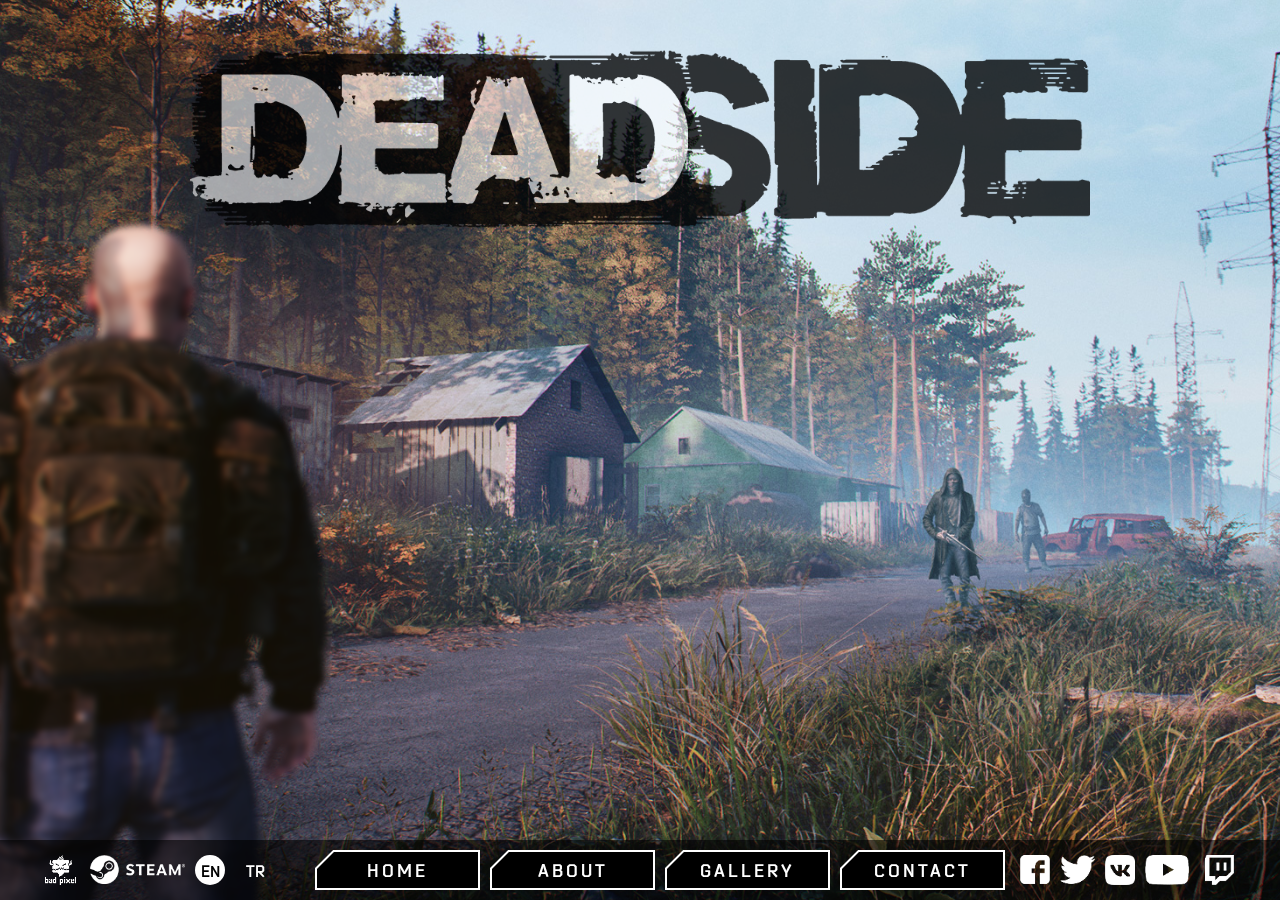
<file: index.html>
<!DOCTYPE html>
<html lang="tr">

<head>
    <meta charset="UTF-8">
    <meta name='viewport' content='width=device-width, initial-scale=1'>
    <title>DEADSIDE</title>
    <link rel="stylesheet" href="style.css">

</head>

<body>
    <div class="bg-container">
        <div class='bg'></div>
        <div class='person blur2'></div>
    </div>
    
    <div class="container">
        <div class='logo'></div>

        <div class="window" id='about'>
            <div class="header">
                <span class=header-text>Hakkında</span>
                <svg class='header-bg' width="900" height="60" viewBox="0 0 900 60" fill="none" xmlns="http://www.w3.org/2000/svg">
            <path d="M0 27.1429L27.1326 0H900V60H0V27.1429Z" fill="url(#paint0_linear)"/>
            <defs>
              <linearGradient id="paint0_linear" x2="1" gradientUnits="userSpaceOnUse" gradientTransform="translate(0.000527397 -6720) scale(900 13500)">
                <stop/>
                <stop offset="1" stop-opacity="0.6"/>
              </linearGradient>
            </defs>
          </svg>
            </div>

            <div class="content">
                Deadside, geniş açık alanların yanı sıra oyun olanaklarına sahip hardcore bir çok oyunculu atıcılıdır.<br/><br/>

                Deadside'da kıyamet sonrası bir dünyanın korkunç bir ortamında gerçekçi bir oyunun içine daldınız. Bir atıcı ve dinamik bir hayatta kalma oyunu arasındaki dengeyi korumayı amaçlamaktadır. Oyun dünyası zombiler veya anormallikler gibi harika öğeler önermez, ancak oyuncunun dikkatini ölü bir medeniyetin kalıntılarında yaşamın gerçekçi yönlerine odaklar.<br/><br/>

                Açık dünya, kıyamet sonrası bir dünyada hayatta kalma, gerçek silahlar, su yoluyla taşınan ve yer üstü taşımacılığı, el sanatları, bina, hayatta kalmak ve bir adrenalin acele etmek için ihtiyacınız olan her şey, hepsini burada Deadside'da bulabilirsiniz<br/><br/>

                Oyun aktif gelişme aşamasında..
            </div>
        </div>

        <div class="window" id='galeri'>
            <div class="header">
                <span class=header-text>Galeri</span>
                <svg class='header-bg' width="900" height="60" viewBox="0 0 900 60" fill="none" xmlns="http://www.w3.org/2000/svg">
            <path d="M0 27.1429L27.1326 0H900V60H0V27.1429Z" fill="url(#paint0_linear)"/>
            <defs>
              <linearGradient id="paint0_linear" x2="1" gradientUnits="userSpaceOnUse" gradientTransform="translate(0.000527397 -6720) scale(900 13500)">
                <stop/>
                <stop offset="1" stop-opacity="0.6"/>
              </linearGradient>
            </defs>
          </svg>
            </div>

            <div class="content">
                Galeri
            </div>
        </div>

        <div class="window" id='contact1'>
            <div class="header">
                <span class=header-text>İletişim</span>
                <svg class='header-bg' width="900" height="60" viewBox="0 0 900 60" fill="none" xmlns="http://www.w3.org/2000/svg">
            <path d="M0 27.1429L27.1326 0H900V60H0V27.1429Z" fill="url(#paint0_linear)"/>
            <defs>
              <linearGradient id="paint0_linear" x2="1" gradientUnits="userSpaceOnUse" gradientTransform="translate(0.000527397 -6720) scale(900 13500)">
                <stop/>
                <stop offset="1" stop-opacity="0.6"/>
              </linearGradient>
            </defs>
          </svg>
            </div>

            <div class="content">
                İletişim
            </div>
        </div>
        

        <div class="window" id='contact'>
            <div class="header">
                <span class=header-text>İletişim</span>
                <svg class='header-bg' width="900" height="60" viewBox="0 0 900 60" fill="none" xmlns="http://www.w3.org/2000/svg">
            <path d="M0 27.1429L27.1326 0H900V60H0V27.1429Z" fill="url(#paint1_linear)"/>
            <defs>
              <linearGradient id="paint1_linear" x2="1" gradientUnits="userSpaceOnUse" gradientTransform="translate(0.000527397 -6720) scale(900 13500)">
                <stop/>
                <stop offset="1" stop-opacity="0.6"/>
              </linearGradient>
            </defs>
          </svg>
            </div>

            <div class="content">
        Sorular - Cevaplar:<br/>
    epbalaban01@gmail.com<br/><br/>
            </div>
        </div>

        <div class="footer">
            <div class="wrapper">

                <div class="icons">
                    <div class='icon' id='badpixel' onclick='show("contact")'></div>
                    <a href='https://store.steampowered.com/app/895400/Deadside/' class="icon" id='steam'></a>
                   
                    
                    <div onclick='setLang("en")' class="lang icon" id='lang-en'>EN</div>
                    
                    <div onclick='setLang("tr")' class="lang icon active-lang" id='lang-tr'>TR</div>
                </div>

                <div class='buttons'>

                    <div class="button" onclick='hideAll()'>
                        <span class='button-text'>Anasayfa</span>
                        <svg class='button-svg' width="165" height="40" viewBox="0 0 165 40" fill="none" xmlns="http://www.w3.org/2000/svg">
                            <path d="M164 1V39H1V18.5099L18.5387 1H164Z" fill="black" stroke="white" stroke-width="2"/>
                        </svg>
                    </div>

                    <!--
              <div class="button">
                <span class='button-text'>Button</span>
                <svg class='button-svg' width="165" height="40" viewBox="0 0 165 40" fill="none" xmlns="http://www.w3.org/2000/svg">
                  <path d="M164 1V39H1V18.5099L18.5387 1H164Z" fill="black" stroke="white" stroke-width="2"/>
                </svg>
              </div>
-->

                    <div class="button" onclick='show("about")'>
                        <span class='button-text'>Hakkında</span>
                        <svg class='button-svg' width="165" height="40" viewBox="0 0 165 40" fill="none" xmlns="http://www.w3.org/2000/svg">
                            <path d="M164 1V39H1V18.5099L18.5387 1H164Z" fill="black" stroke="white" stroke-width="2"/>
                        </svg>
                    </div>
                    <div class="button" onclick='show("galeri")'>
                        <span class='button-text'>Galeri</span>
                        <svg class='button-svg' width="165" height="40" viewBox="0 0 165 40" fill="none" xmlns="http://www.w3.org/2000/svg">
                            <path d="M164 1V39H1V18.5099L18.5387 1H164Z" fill="black" stroke="white" stroke-width="2"/>
                        </svg>
                    </div>
                    <div class="button" onclick='show("contact1")'>
                        <span class='button-text'>İletişim</span>
                        <svg class='button-svg' width="165" height="40" viewBox="0 0 165 40" fill="none" xmlns="http://www.w3.org/2000/svg">
                            <path d="M164 1V39H1V18.5099L18.5387 1H164Z" fill="black" stroke="white" stroke-width="2"/>
                        </svg>
                    </div>
                </div>



                <div class="icons-links">
                    <a href='https://www.facebook.com/eyupcan.balaban.7' target="_blank" class="icon" id='facebook'></a>
                    <a href='https://twitter.com/epbalaban01' target="_blank" class="icon" id='twitter'></a>
                    <a href='https://vk.com/' target="_blank" class="icon" id='vk'></a>
                    <a href='https://www.youtube.com/channel/UCUhEUfsxwjne42GhNscKa4w?view_as=subscriber' target="_blank" class="icon" id='youtube'></a>
                    <a href='https://www.twitch.tv/balaban1' target="_blank" class="icon" id='twitch'></a>
                </div>
            </div>
        </div>
    </div>
    <script src="script.js"></script>
</body>

</html>
</file>
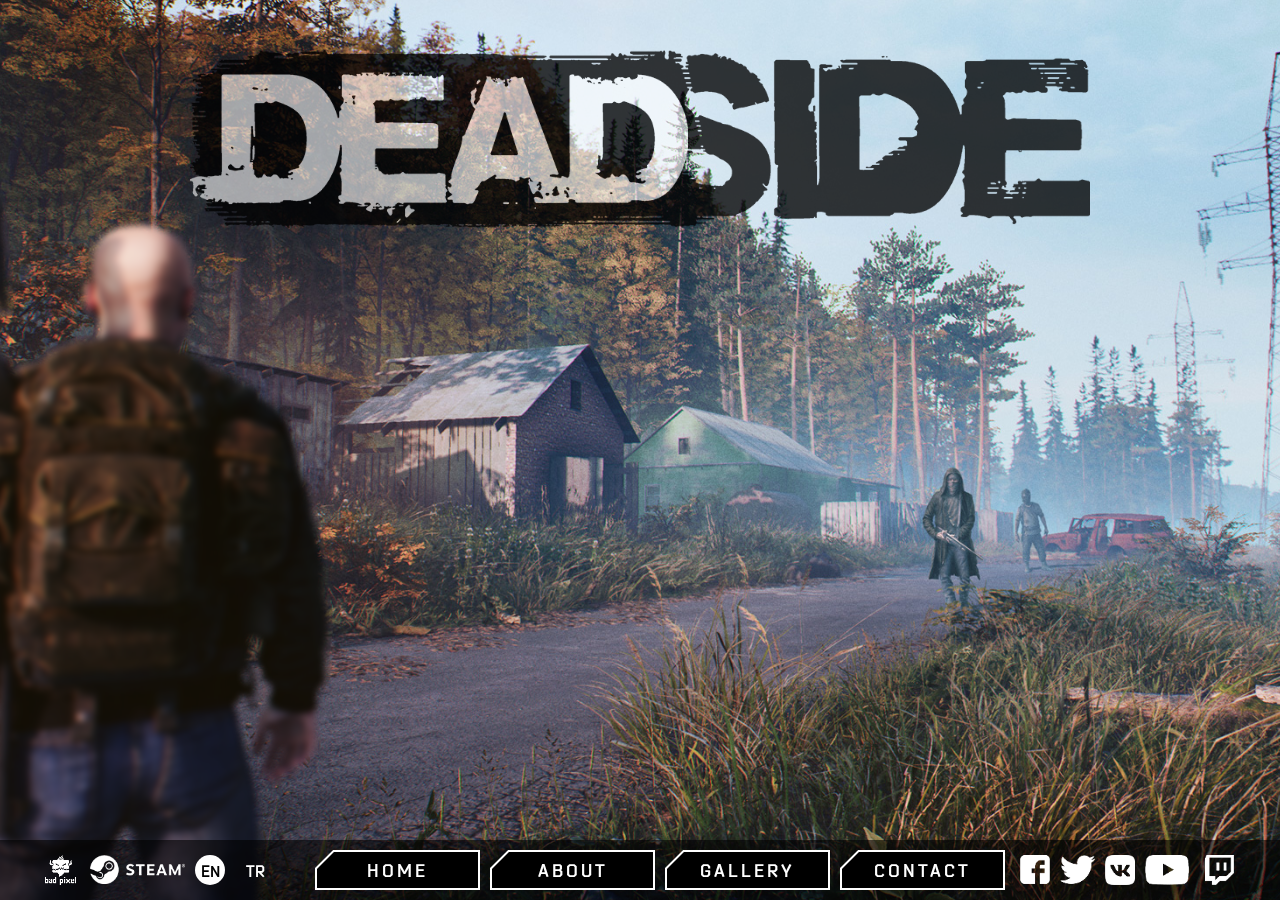
<file: en.html>
<!DOCTYPE html>
<html lang="en">

<head>
    <meta charset="UTF-8">
    <meta name='viewport' content='width=device-width, initial-scale=1'>
    <title>DEADSIDE</title>
    <link rel="stylesheet" href="style.css">

</head>

<body>
    <div class="bg-container">
        <div class='bg'></div>
        <div class='person blur2'></div>
    </div>
    
    <div class="container">
        <div class='logo'></div>

        <div class="window" id='about'>
            <div class="header">
                <span class=header-text>About</span>
                <svg class='header-bg' width="900" height="60" viewBox="0 0 900 60" fill="none" xmlns="http://www.w3.org/2000/svg">
            <path d="M0 27.1429L27.1326 0H900V60H0V27.1429Z" fill="url(#paint0_linear)"/>
            <defs>
              <linearGradient id="paint0_linear" x2="1" gradientUnits="userSpaceOnUse" gradientTransform="translate(0.000527397 -6720) scale(900 13500)">
                <stop/>
                <stop offset="1" stop-opacity="0.6"/>
              </linearGradient>
            </defs>
          </svg>
            </div>

            <div class="content">
    Deadside is a hardcore multiplayer shooter with wide open spaces as well as gaming possibilities<br/><br/>

    In Deadside you are being immersed into a realistic game play in a grim setting of a post apocalyptic world. It aims to keep the balance between the dynamic of a shooter and a  hardcore survival game. The game world does not suggest fantastic elements like zombies or anomalies but focuses the player's attention on realistic aspects of life in the ruins of a dead civilization<br/><br/>

    Open world, survival in a post apocalyptic world, real weapons, water borne and above ground transport, crafts, building, anything you need to survive and get an adrenaline rush, you can find it all here in Deadside<br/><br/>

    The game is under active development
            </div>
        </div>

        <div class="window" id='galeri'>
          <div class="header">
              <span class=header-text>Gallery</span>
              <svg class='header-bg' width="900" height="60" viewBox="0 0 900 60" fill="none" xmlns="http://www.w3.org/2000/svg">
          <path d="M0 27.1429L27.1326 0H900V60H0V27.1429Z" fill="url(#paint0_linear)"/>
          <defs>
            <linearGradient id="paint0_linear" x2="1" gradientUnits="userSpaceOnUse" gradientTransform="translate(0.000527397 -6720) scale(900 13500)">
              <stop/>
              <stop offset="1" stop-opacity="0.6"/>
            </linearGradient>
          </defs>
        </svg>
          </div>

          <div class="content">
              Gallery
          </div>
      </div>

      <div class="window" id='contact1'>
          <div class="header">
              <span class=header-text>Contact</span>
              <svg class='header-bg' width="900" height="60" viewBox="0 0 900 60" fill="none" xmlns="http://www.w3.org/2000/svg">
          <path d="M0 27.1429L27.1326 0H900V60H0V27.1429Z" fill="url(#paint0_linear)"/>
          <defs>
            <linearGradient id="paint0_linear" x2="1" gradientUnits="userSpaceOnUse" gradientTransform="translate(0.000527397 -6720) scale(900 13500)">
              <stop/>
              <stop offset="1" stop-opacity="0.6"/>
            </linearGradient>
          </defs>
        </svg>
          </div>

          <div class="content">
              Contact
          </div>
      </div>


        <div class="window" id='contact'>
            <div class="header">
                <span class=header-text>Contact</span>
                <svg class='header-bg' width="900" height="60" viewBox="0 0 900 60" fill="none" xmlns="http://www.w3.org/2000/svg">
            <path d="M0 27.1429L27.1326 0H900V60H0V27.1429Z" fill="url(#paint1_linear)"/>
            <defs>
              <linearGradient id="paint1_linear" x2="1" gradientUnits="userSpaceOnUse" gradientTransform="translate(0.000527397 -6720) scale(900 13500)">
                <stop/>
                <stop offset="1" stop-opacity="0.6"/>
              </linearGradient>
            </defs>
          </svg>
            </div>

            <div class="content">
    Questions:<br/>
    epbalaban01@gmail.com<br/><br/>
            </div>
        </div>

        <div class="footer">
            <div class="wrapper">

                <div class="icons">
                    <div class='icon' id='badpixel' onclick='show("contact")'></div>
                    <a href='https://store.steampowered.com/app/895400/Deadside/' class="icon" id='steam'></a>
                   
                    
                    <div onclick='setLang("en")' class="lang icon active-lang" id='lang-en'>EN</div>
                    
                    <div onclick='setLang("tr")' class="lang icon" id='lang-tr'>TR</div>
                </div>

                <div class='buttons'>

                    <div class="button" onclick='hideAll()'>
                        <span class='button-text'>Home</span>
                        <svg class='button-svg' width="165" height="40" viewBox="0 0 165 40" fill="none" xmlns="http://www.w3.org/2000/svg">
                            <path d="M164 1V39H1V18.5099L18.5387 1H164Z" fill="black" stroke="white" stroke-width="2"/>
                        </svg>
                    </div>

                    <!--
              <div class="button">
                <span class='button-text'>Button</span>
                <svg class='button-svg' width="165" height="40" viewBox="0 0 165 40" fill="none" xmlns="http://www.w3.org/2000/svg">
                  <path d="M164 1V39H1V18.5099L18.5387 1H164Z" fill="black" stroke="white" stroke-width="2"/>
                </svg>
              </div>
-->

                    <div class="button" onclick='show("about")'>
                        <span class='button-text'>About</span>
                        <svg class='button-svg' width="165" height="40" viewBox="0 0 165 40" fill="none" xmlns="http://www.w3.org/2000/svg">
                            <path d="M164 1V39H1V18.5099L18.5387 1H164Z" fill="black" stroke="white" stroke-width="2"/>
                        </svg>
                    </div>

                    <div class="button" onclick='show("galeri")'>
                      <span class='button-text'>Gallery</span>
                      <svg class='button-svg' width="165" height="40" viewBox="0 0 165 40" fill="none" xmlns="http://www.w3.org/2000/svg">
                          <path d="M164 1V39H1V18.5099L18.5387 1H164Z" fill="black" stroke="white" stroke-width="2"/>
                      </svg>
                  </div>
                  <div class="button" onclick='show("contact1")'>
                      <span class='button-text'>Contact</span>
                      <svg class='button-svg' width="165" height="40" viewBox="0 0 165 40" fill="none" xmlns="http://www.w3.org/2000/svg">
                          <path d="M164 1V39H1V18.5099L18.5387 1H164Z" fill="black" stroke="white" stroke-width="2"/>
                      </svg>
                  </div>
              </div>


            



                <div class="icons-links">
                  <a href='https://www.facebook.com/eyupcan.balaban.7' target="_blank" class="icon" id='facebook'></a>
                  <a href='https://twitter.com/epbalaban01' target="_blank" class="icon" id='twitter'></a>
                  <a href='https://vk.com/' target="_blank" class="icon" id='vk'></a>
                  <a href='https://www.youtube.com/channel/UCUhEUfsxwjne42GhNscKa4w?view_as=subscriber' target="_blank" class="icon" id='youtube'></a>
                  <a href='https://www.twitch.tv/balaban1' target="_blank" class="icon" id='twitch'></a>
                </div>
            </div>
        </div>
    </div>
    <script src="script.js"></script>
</body>

</html>
</file>
<file: style.css>
body {
	margin: 0;
	font-family: BenderBold, sans-serif;
	background: #000000;
}
.bg-container {
	position: absolute;
	width: 100%;
	height: 100%;
	overflow: hidden;
}
.bg {
	background-image: url(bg.jpg);
	background-position: center;
	background-repeat: no-repeat;
	background-size: cover;
	height: 100%;
	width: 100%;
	transform: scale(1.05);
    transition-duration: 0.5s;
}
.person {
	background-image: url(person.png);
	background-position: center;
	background-repeat: no-repeat;
	background-size: cover;
	height: 100%;
	width: 100%;
	position: absolute;
	top: 0;
	transform: scale(1.05);
    transition-duration: 0.5s;
}
.blur {
	filter: blur(10px);
}
.blur2 {
	filter: blur(3px);
}
.logo {
	background-image: url(logo.png);
	background-repeat: no-repeat;
	background-size: contain;
	height: 200px;
	margin: auto;
	width: 100%;
	margin-top: 50px;
}
.footer {
	background: rgba(0,0,0,0.6);
	bottom: 0;
	left: 0;
	height: 60px;
	position: fixed;
	width: 100%;
}
.wrapper {
	display: flex;
	width: 1200px;
	margin: auto;
	padding: 5px;
	margin-top: 5px;
}
.icon {
	background-repeat: no-repeat;
	background-size: contain;
	height: 30px;
	margin: 5px;
	display: block;
}
.icon:hover {
	opacity: 0.6;
}
#badpixel {
	background-image: url(BAD-PIXEL1-.png);
	width: 40px;
}
#steam {
	margin-left: 00px;
	background-image: url(STEAM.png);
	width: 95px;
}
#facebook {
	background-image: url(FACEBOOK.png);
	width: 30px;
}
#twitter {
	background-image: url(TWITTER.png);
	width: 35px;
}
#vk {
	background-image: url(VK.png);
	width: 30px;
}
#youtube {
	background-image: url(YOUTUBE.png);
	width: 50px;
}
#twitch {
	background-image: url(TWITCH.png);
	width: 30px;
}
.container {
	position: absolute;
	width: 900px;
	margin-left: calc( ( 100% - 900px ) / 2 );
}
.button {
	color: #fff;
	height: 40px;
	margin-right: 10px;
	position: relative;
	width: 165px;
}
.buttons, .icons, .icons-links{
	display: flex;
}
.buttons{
    width: 100%;
    justify-content: flex-end;
}
.icons-links{

    
}
.button-svg {
	fill: #000;
	left: 0;
	position: absolute;
	top: 0;
}
.button-text {
	color: #fff;
	display: block;
	font-size: 18px;
	position: absolute;
	text-align: center;
	text-transform: uppercase;
	line-height: 40px;
	width: 165px;
	z-index: 10;
	letter-spacing: 3px;
}
.button:hover .button-svg path {
	fill: #fff;
}
.button:hover .button-text {
	color: #000;
    cursor: pointer;
}

.window {
	width: 100%;
	height: 0;
	opacity: 0;
	overflow: hidden;
	transition-duration: 0.3s;
}
.window .header {
	height: 60px;
	position: relative;
}
.window .header-text {
	color: #ffffff;
	font-size: 20px;
	position: absolute;
	left: 30px;
	top: 0px;
	z-index: 10;
	line-height: 60px;
	text-transform: uppercase;
	letter-spacing: 3px;
}
.window .header-bg {
	position: absolute;
	left: 0;
}
.window .content {
	color: #fff;
	background: rgba(0,0,0,0.6);
	padding: 20px;
	height: 400px;
	transform: scaleY(0);
	transform-origin: top;
	overflow-y: hidden;
	line-height: 0px;
	font-size: 16px;
	letter-spacing: 1px;
	text-align: justify;
	transition-duration: 0.3s;
	font-family: Bender, sans-serif;
}
.visible {
	opacity: 1;
	height: auto;
}
.visible .content {
	transform: scaleY(1)!important;
	line-height: 32px;
}
.lang{
    background: none;
    display: block;
    text-decoration: none;
    width: 30px;
    height: 30px;
    color: #fff;
    border-radius: 50px;
    text-align: center;
    line-height: 32px;
    margin-right: 10px;
}

.active-lang{
    color: #000;
    background: #fff;
}

@font-face {
	font-family: 'Bender';
	src: url('Bender.otf');
}
@font-face {
	font-family: 'BenderBold';
	src: url('Bender-bold.otf');
}


@media (max-width: 900px){
    .bg{
        background-position: 65%;
    }
    .container{
        width: calc(100% - 20px);
        margin-left: 10px;
        margin-right: 10px
    }
    .logo{
    	width: 90vw;
    	height: 18vw;
    	margin: auto;
    	margin-top: 10px;
        margin-bottom: 10px;
    }
    .person{
        background-position: 15%;
    }
    .lang{
        line-height: 30px;
    }
    .footer{
        height: auto;
        width: 100vw;
        overflow-y: scroll;
    }
    .window .header{
        height: 40px;
    }
    .window .header-bg{
        left: -150px;
        margin: 0;
        height: 40px;
        position: absolute;
    }
    .buttons{
        max-width: 350px;
        margin-top: 10px;
        margin-bottom: 10px;
        justify-content: space-between;
        margin: 5px;
        margin-top: 10px;
    }
    .wrapper{
        flex-wrap: wrap;
        justify-content: space-around;
        width: 100%;
        padding: 0;
        margin: 0;

    }
    #badpixel {
        width: 50px;
        margin-left: 0px;
    }
    #steam {
        width: 100px;
    }
    #youtube {
        width: 50px;
    }
    #twitch{
        margin-right: 0px;
    }
    #facebook{
        margin-left: 0px;
    }
    #lang-tr{
        margin-right: 0px;
    }
    .icon{
        height: 30px;
        width: 30px;
        margin: 5px;
    }
    .icons{
        max-width: 350px;
        order: 1;
        margin: auto;
        width: 100%;
        justify-content: space-between;
    }
    .icons-links{
        max-width: 350px;
        order: 2;
        margin: auto;
        justify-content: space-between;
        width: 100%;
    }
    .button-svg, .button{
        height: 40px;
    }
    .button{
        margin-right: 3px;
        margin-left: 3px;
    }
    .button-text{
        font-size: 16px;
        line-height: 40px;
    }
    .window .header-text{
        font-size: 16px;
        height: 40px;
        line-height: 40px;
    }
    .window .content{
        height: 40vh;
        overflow-y: scroll;
        font-size: 12px;
        line-height: 24px;
    }
}

@media (max-width: 900px) and (orientation: landscape){
    .logo{
        width: 30vw;
        height: 10vh;
    }
    .wrapper{
        justify-content: space-between;
    }
    .icons{
        max-width: 40vw;
        margin-left: 10px;
        margin-right: 10px;
    }
    .icons-links{
        max-width: 40vw;
        margin-left: 10px;
        margin-right: 10px;
    }
    .window .header-bg{
        left: -80px;
        height: 50px;
    }
    .window .header{
        height: 50px;
    }
    .window .header-text{
        line-height: 50px;
    }
    .window .content{
        height: 45vh;
    }
    .buttons{
        position: fixed;
        top: 0;
        max-width: 100%;
        margin: 0px;
        margin-top: 10px;
    }
    .button{
        margin-left: 10px;
        margin-right: 10px;
        
    }
}
</file>
